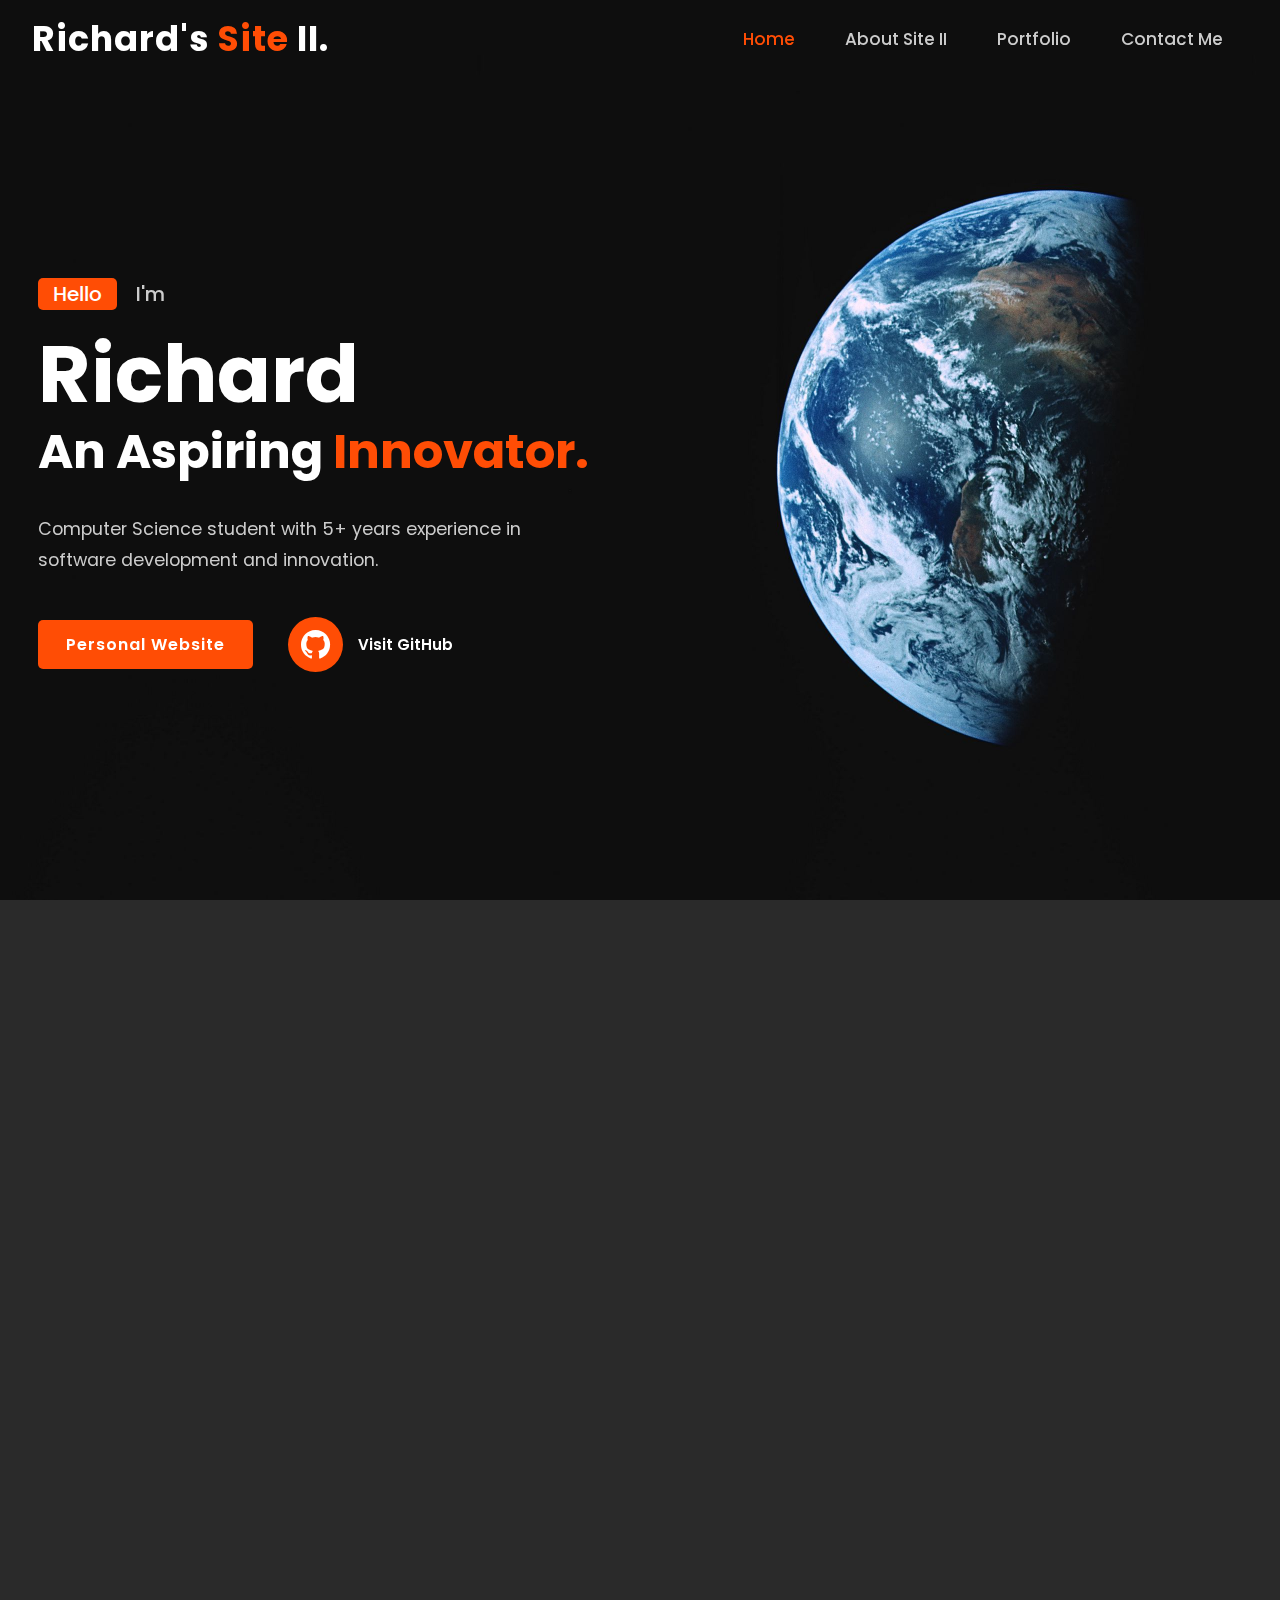
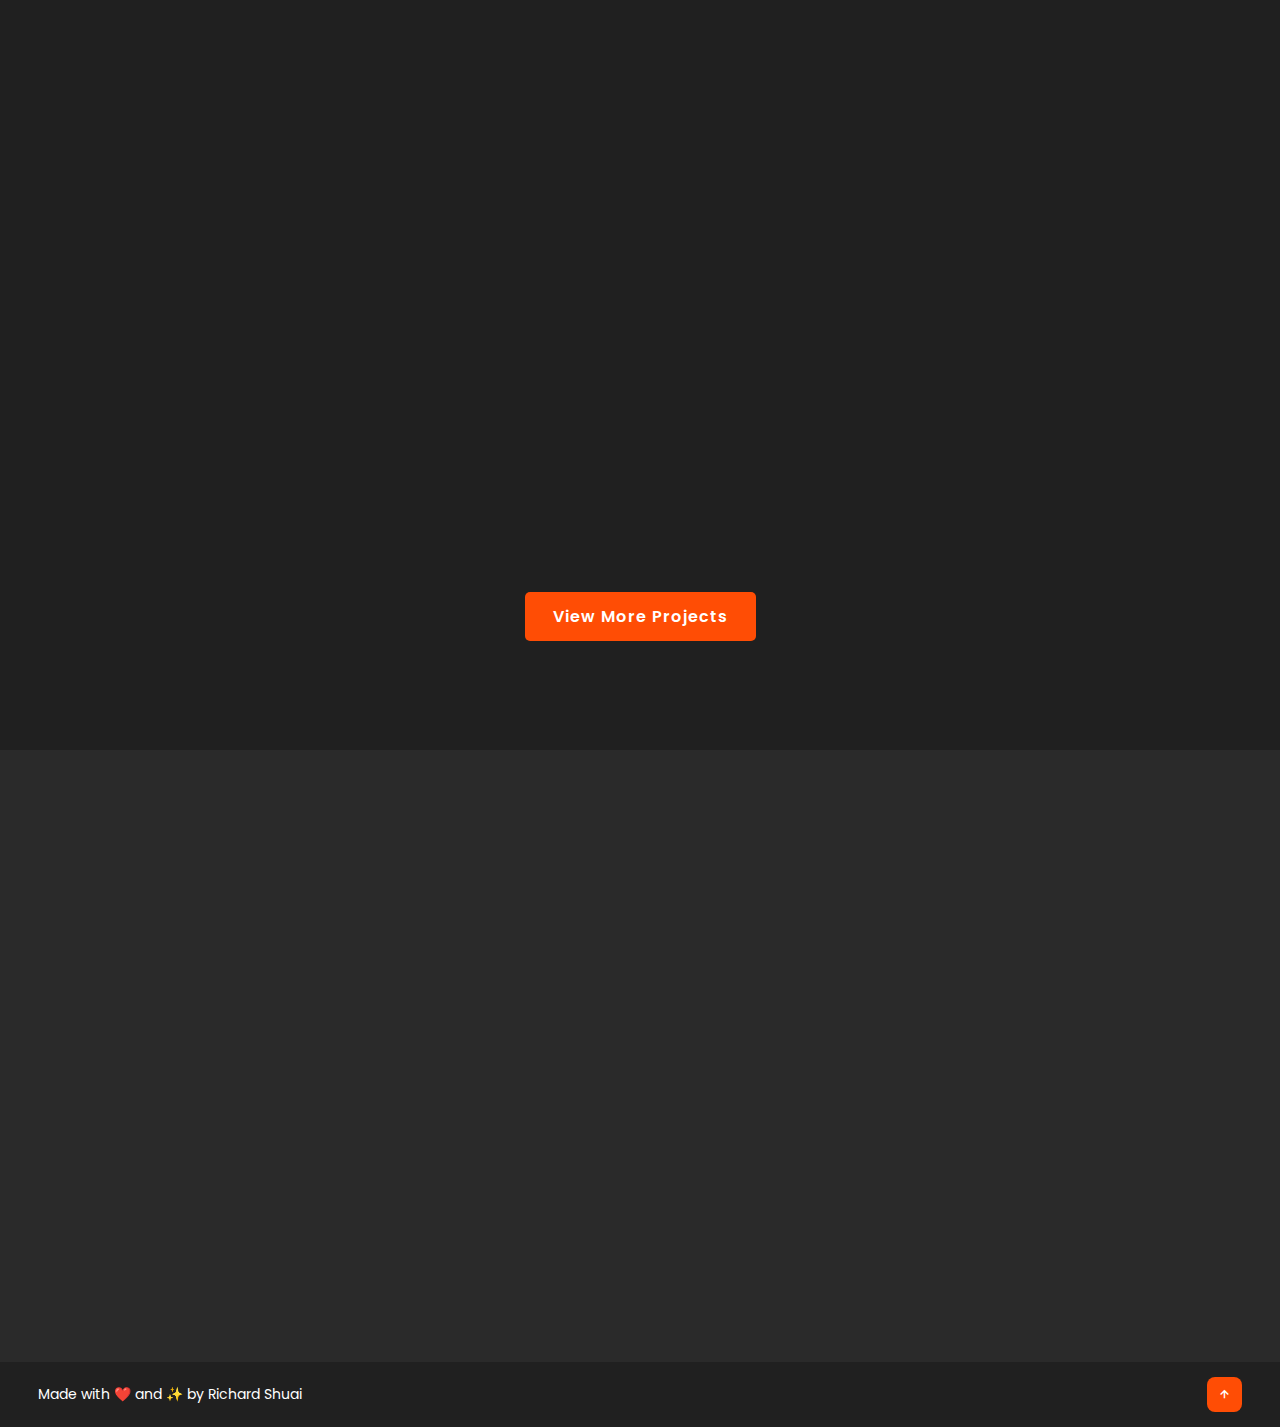
<file: index.html>
<!DOCTYPE html>
<html>
<head>
	<meta charset="utf-8">
	<meta name="viewport" content="width=device-width, initial-scale=1">
	<title>Richard's Site II</title>

	<!-- <chat-bot platform_id="af739873-68c0-446a-bca5-3c2cc55fd15c" user_id="02e532dd-16d0-4e2f-8585-7c83a316a3d7" chatbot_id="c99d55ed-0888-4f09-8a5c-38da6db45d94" src="https://www.chatsimple.ai/?utm_source=widget&utm_medium=referral"></chat-bot><script src="https://chatsimple-widget.s3.us-east-2.amazonaws.com/chat-bot-loader.js" defer></script> -->
	<!---custom css link---->
	<link rel="stylesheet" type="text/css" href="css/style.css">

	<link rel="stylesheet" href="https://unpkg.com/boxicons@latest/css/boxicons.min.css">
	<link rel="stylesheet" href="https://unpkg.com/aos@next/dist/aos.css" />

  <link rel="preconnect" href="https://fonts.googleapis.com">
  <link rel="preconnect" href="https://fonts.gstatic.com" crossorigin>
  <link href="https://fonts.googleapis.com/css2?family=Poppins:wght@300;400;500;600;700;800;900&display=swap" rel="stylesheet">

</head>
<body>

	<!----header design--->
	<header>
		<a href="#" class="logo" data-aos="slide-right">Richard's <span>Site</span> II.</a>

		<ul class="navlist" data-aos="slide-left">
			<li><a href="#home" class="active">Home</a></li>
			<li><a href="#about">About Site II</a></li>
			<!-- <li><a href="#services">Services</a></li> -->
			<li><a href="#portfolio">Portfolio</a></li>
			<li><a href="#contact">Contact Me</a></li>
		</ul>

		<div class="bx bx-menu" id="menu-icon">
			
		</div>
	</header>

	<!----home section design--->
	<section class="home" id="home">
		<div class="home-text">
			<div class="slide">
				<span class="one" data-aos="slide-right">Hello</span>
				<span class="two" data-aos="slide-right">I'm</span>
			</div>
			<h1 data-aos="slide-left">Richard</h1>
			<h3 data-aos="slide-right">An Aspiring <span>Innovator.</span></h3>
			<p data-aos="slide-up">Computer Science student with 5+ years experience in <br> software development and innovation.</p>
			<div class="button" data-aos="slide-up">
				<a href="https://richard-blog.vercel.app/" class="btn">Personal Website</a>
				<a href="https://github.com/ricsign/ricsign.github.io/tree/master/graphics" class="btn2"><span><i class='bx bxl-github'></i></span>Visit GitHub</a>
			</div>
		</div>
	</section>

	<!----about section design--->
	<section class="about" id="about">
		<div class="about-img" data-aos="fade-down">
			<img src="img/about.jpeg">
		</div>

		<div class="about-text">
			<h2 data-aos="fade-up">About <span>Site II</span></h2>
			<h4 data-aos="fade-up">Why Does Site II Exist?</h4>
			<p data-aos="fade-up">
				If you want to know more about me, be sure to check out my personal website.
				So, the question is, if I already have a website, why does Site II exist?
				The purpose of this website is to showcase mini games and graphics and all other projects that
				are not "traditional" coding projects, like a ChatApp. Site II is the place to put these projects.
				So, this website serves as an <b>augmentation</b> to the personal website. <br/><br/>
				In addition, my personal website is made with Next.js, React, Node, and other fancy frameworks. However, Site II uses 
				vanilla HTML, CSS, and JS. It helps me review the fundamentals and get my hands dirty with some CSS/JS tricks that are not deployed in the React site.
			</p>
			<a href="https://richard-blog.vercel.app/" class="btn" data-aos="fade-up">Visit Personal Website</a>
		</div>
	</section>


	<!----portfolio section design--->
	<section class="portfolio" id="portfolio">
		<div class="main-text">
			<p data-aos="zoom-out">Portfolio</p>
			<h2 data-aos="zoom-out"><span>Graphics</span> &  <span>Mini Games</span> Projects</h2>
		</div>

		<div class="portfolio-content">
			<div class="row" data-aos="zoom-in">
				<img src="img/portfolio1.png">
				<div class="layer">
					<h5>4096!</h5>
					<p>A recreation of the classic game 2048, but with more functionalities. Try to get the tile valued 4096.</p>
					<a target="_blank" href="https://ricsign.github.io/graphics/4096!/"><i class='bx bx-link-external' ></i></a>
				</div>
			</div>

			<div class="row" data-aos="zoom-in">
				<img src="img/portfolio2.png">
				<div class="layer">
					<h5>Don't Jaywalk!</h5>
					<p>Avoiding cars on the street by keyboard. Also tells you never jaywalk on the street 👀</p>
					<a target="_blank" href="https://ricsign.github.io/graphics/DON'T%20JAYWALK!/"><i class='bx bx-link-external' ></i></a>
				</div>
			</div>

			<div class="row" data-aos="zoom-in">
				<img src="img/portfolio6.png">
				<div class="layer">
					<h5>From Collision To Pi</h5>
					<p>A simulation that draws the relation between elastic collision and the constant pi. <a href="https://drive.google.com/file/d/1fYK2OIMSQTaIoFTuipV0Y7EJIrGsO51H/view?usp=sharing">Read the explanation here.</a></p>
					<a target="_blank" href="https://ricsign.github.io/graphics/FromCollisionToPi/"><i class='bx bx-link-external' ></i></a>
				</div>
			</div>

			<div class="row" data-aos="zoom-in">
				<img src="img/portfolio3.png">
				<div class="layer">
					<h5>Flappy Bird</h5>
					<p>A recreation of the classic Flappy Bird. You can play on both mobile and desktop.</p>
					<a target="_blank" href="https://ricsign.github.io/graphics/FlappyBird/"><i class='bx bx-link-external' ></i></a>
				</div>
			</div>

			<div class="row" data-aos="zoom-in">
				<img src="img/portfolio13.png">
				<div class="layer">
					<h5>Sorting Visualizer</h5>
					<p>A sorting visualizer that visualizes the sorting algorithms. Use this to learn sorting algorithms!</p>
					<a target="_blank" href="https://ricsign.github.io/graphics/sorting-simulator/"><i class='bx bx-link-external' ></i></a>
				</div>
			</div>

			<div class="row" data-aos="zoom-in">
				<img src="img/portfolio4.png">
				<div class="layer">
					<h5>Memory Game I</h5>
					<p>The first version of memory game in JQuery. Find the pairs with the same numbers.</p>
					<a target="_blank" href="https://ricsign.github.io/graphics/memory_game/"><i class='bx bx-link-external' ></i></a>
				</div>
			</div>

			<div class="row" data-aos="zoom-in">
				<img src="img/portfolio5.png">
				<div class="layer">
					<h5>Memory Game II: Canada</h5>
					<p>The Canadian version of memory game in P5. It also has a timer and a counter too!</p>
					<a target="_blank" href="https://ricsign.github.io/graphics/memory_game_canada/"><i class='bx bx-link-external'></i></a>
				</div>
			</div>

			<div class="row" data-aos="zoom-in">
				<img src="img/portfolio7.png">
				<div class="layer">
					<h5>Bouncing Balls Animation</h5>
					<p>A simulation uses physics to create the bouncing balls animation by a click of a mouse.</p>
					<a target="_blank" href="https://ricsign.github.io/graphics/FromCollisionToPi/"><i class='bx bx-link-external' ></i></a>
				</div>
			</div>

			<div class="row" data-aos="zoom-in">
				<img src="img/portfolio8.png">
				<div class="layer">
					<h5>Firework Simulator</h5>
					<p>A simulation uses physics to create the firework animation by a click of a mouse.</p>
					<a target="_blank" href="https://ricsign.github.io/graphics/firework/"><i class='bx bx-link-external' ></i></a>
				</div>
			</div>

			<div class="row" data-aos="zoom-in">
				<img src="img/portfolio9.jpeg">
				<div class="layer">
					<h5>Cell Growth Animation</h5>
					<p>Utilizing the cell growth algorithm that demostrates how cells grow in a culture.</p>
					<a target="_blank" href="https://ricsign.github.io/graphics/demos/object%20demo/"><i class='bx bx-link-external' ></i></a>
				</div>
			</div>

			<div class="row" data-aos="zoom-in">
				<img src="img/portfolio10.png">
				<div class="layer">
					<h5>Traffic Light</h5>
					<p>A simple traffic light animation in P5.js to simulate real-life traffic light.</p>
					<a target="_blank" href="https://ricsign.github.io/graphics/demos/traffic%20light/"><i class='bx bx-link-external' ></i></a>
				</div>
			</div>

			<div class="row" data-aos="zoom-in">
				<img src="img/portfolio11.png">
				<div class="layer">
					<h5>Tic Tac Toe Min-max AI</h5>
					<p>A Tic Tac Toe AI that uses the min-max algorithm that tries to defeat the player.</p>
					<a target="_blank" href="https://github.com/ricsign/pyalgo/blob/master/algo_test/tic_tac_toe.py"><i class='bx bx-link-external' ></i></a>
				</div>
			</div>

			<div class="row" data-aos="zoom-in">
				<img src="img/portfolio12.png">
				<div class="layer">
					<h5>Mine Sweeper</h5>
					<p>A terminal Mine Sweeper game that simulates the retro Mine Sweeper game.</p>
					<a target="_blank" href="https://github.com/ricsign/pyalgo/blob/master/algo_test/Mine_Swiper.py"><i class='bx bx-link-external' ></i></a>
				</div>
			</div>
		</div>
		<div style="text-align: center; margin-top: 5rem">
			<a href="https://richard-blog.vercel.app/#projects" class="btn" data-aos="slide-down">View More Projects</a>
		</div>
		
	</section>

	<!----contact section design--->
	<section class="contact" id="contact">
		<div class="contact-text">
			<h2 data-aos="fade-right">Contact <span>Me</span></h2>
			<h4 data-aos="fade-right">I will be happy to read your message.</h4>

			<div class="contact-icons" data-aos="fade-right">
				<a target="_blank" href="https://github.com/ricsign"><i class='bx bxl-github'></i></a>
				<a target="_blank" href="mailto:richardshuai03@gmail.com"><i class='bx bx-envelope'></i></a>
				<a target="_blank" href="https://www.linkedin.com/in/richardshuai/"><i class='bx bxl-linkedin'></i></a>
				<a target="_blank" href="https://richard-blog.vercel.app/"><i class='bx bx-user-pin' ></i></a>
			</div>
		</div>

		<div class="contact-form">
			<form action="">
				<input type="name" placeholder="Your Name" required data-aos="fade-left">
				<input type="email" placeholder="Your Email Address" required data-aos="fade-left">
				<textarea name="" id="" cols="35" rows="12" placeholder="Type your message :)" required data-aos="fade-left"></textarea>
				<input type="submit" value="Send Message" class="submit" required disabled data-aos="zoom-out">
			</form>
		</div>
	</section>

	<!----end section design--->
	<section class="end">
		<div class="last-text">
			<p>Made with   ❤️   and   ✨   by Richard Shuai</p>
		</div>

		<div class="top">
			<a href="#home"><i class='bx bx-up-arrow-alt' ></i></a>
		</div>
	</section>

	<!---custom js link--->
	<script src="https://unpkg.com/aos@next/dist/aos.js"></script>
	<script type="text/javascript" src="js/script.js"></script>

</body>
</html>
</file>
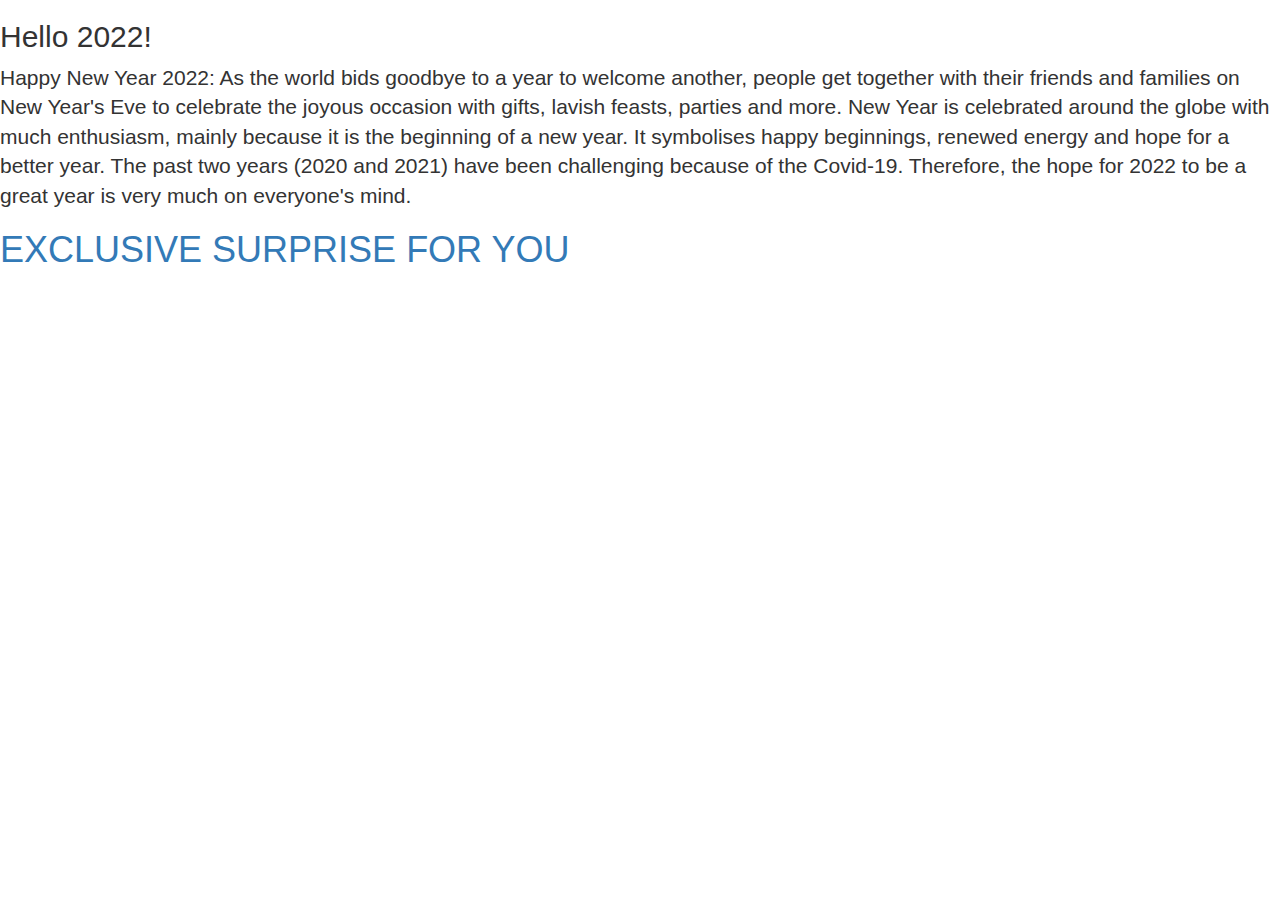
<file: 2022/index.html>
<!DOCTYPE html>
<html lang="en">
<head>
    <meta charset="UTF-8">
    <meta http-equiv="X-UA-Compatible" content="IE=edge">
    <meta name="viewport" content="width=device-width, initial-scale=1.0">
    <link rel="stylesheet" href="https://maxcdn.bootstrapcdn.com/bootstrap/3.4.1/css/bootstrap.min.css">
    <title>2022!</title>
</head>
<body>
    <h2>Hello 2022!</h2>
    <p class="lead">Happy New Year 2022: As the world bids goodbye to a year to welcome another, people get together with their friends and families on New Year's Eve to celebrate the joyous occasion with gifts, lavish feasts, parties and more. New Year is celebrated around the globe with much enthusiasm, mainly because it is the beginning of a new year. It symbolises happy beginnings, renewed energy and hope for a better year. The past two years (2020 and 2021) have been challenging because of the Covid-19. Therefore, the hope for 2022 to be a great year is very much on everyone's mind.</p>
    <h1><a href="https://youtu.be/a3Z7zEc7AXQ">EXCLUSIVE SURPRISE FOR YOU</a></h1>
</body>
</html>
</file>
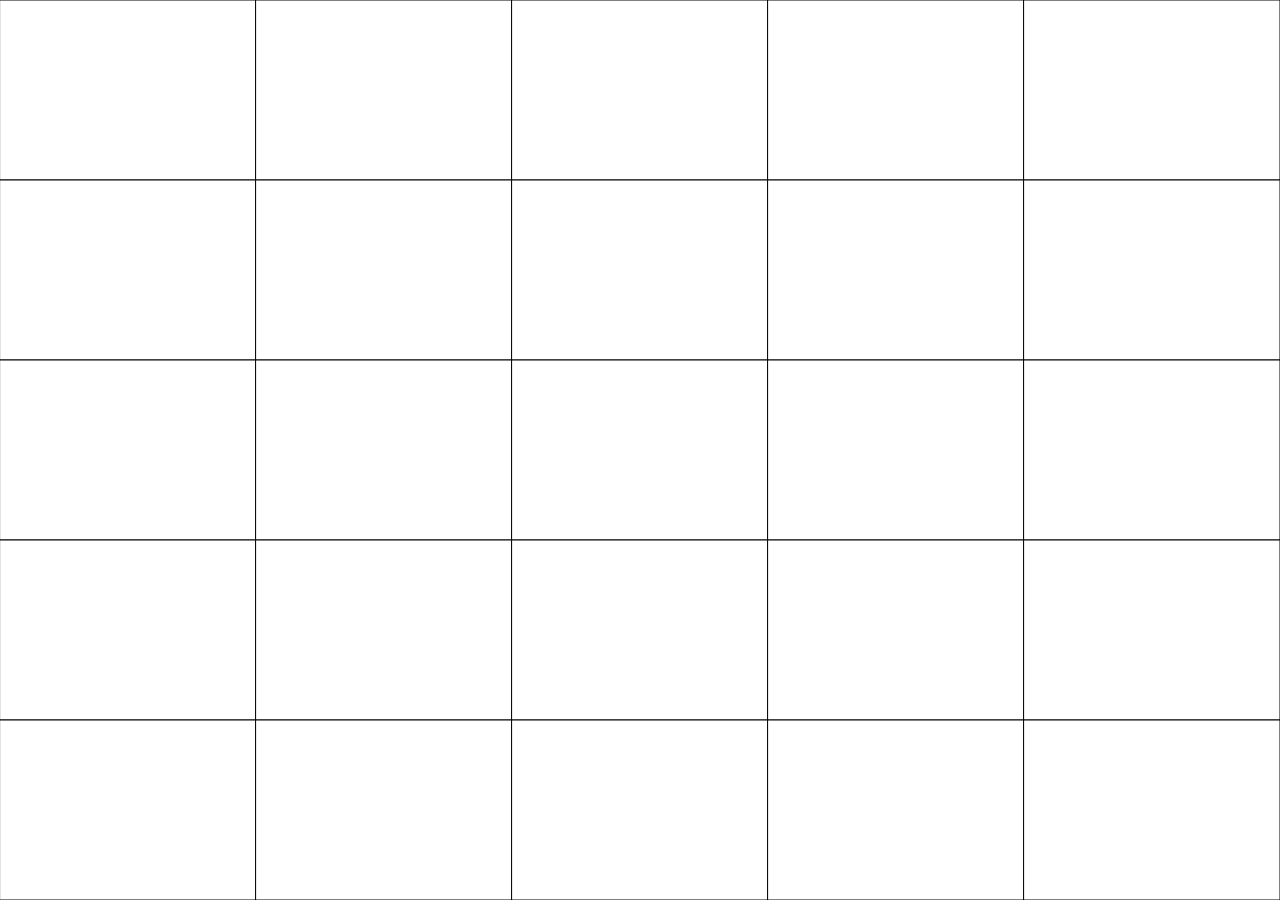
<file: 2d array project/index.html>
<!DOCTYPE html>
<html>
  <head>
    <meta name="viewport" width=device-width, initial-scale=1.0, maximum-scale=1.0, user-scalable=0>
    <link rel="stylesheet" href="css/fullscreenp5.css">

    <!-- Linking to the main p5.js library, which allows your code to use all of the p5 functions that we have learned. Using this version while developing your code allows p5 to provide more Friendly Error Messages when you mess something up...-->
    <script src="js/p5.js"></script>

    <!-- Once your project is working completely, you can comment out the link to p5.js above, and instead link to this minified version. The minified version takes less space, and turns off Friendly Error Messages. This increases the speed of your program quite dramatically in some cases. -->
    <!-- <script src="js/p5.min.js"></script> -->
    
    <!-- If you are going to use sound in your project, uncomment the line below this... -->
    <!-- <script src="js/p5.sound.min.js"></script> -->

    <!-- If you are going to use the collision detection library in your project, uncomment the line below this... -->
    <!-- <script src="js/p5.collide2d.min.js"></script> -->
  
    <!-- Link to the JS file you are writing your program in. If you are writing a very large project, you can split these up into multiple files and link to all of them here. -->
    <script src="sketch.js"></script>
  
  </head>
  <body>
  </body>
</html>
</file>
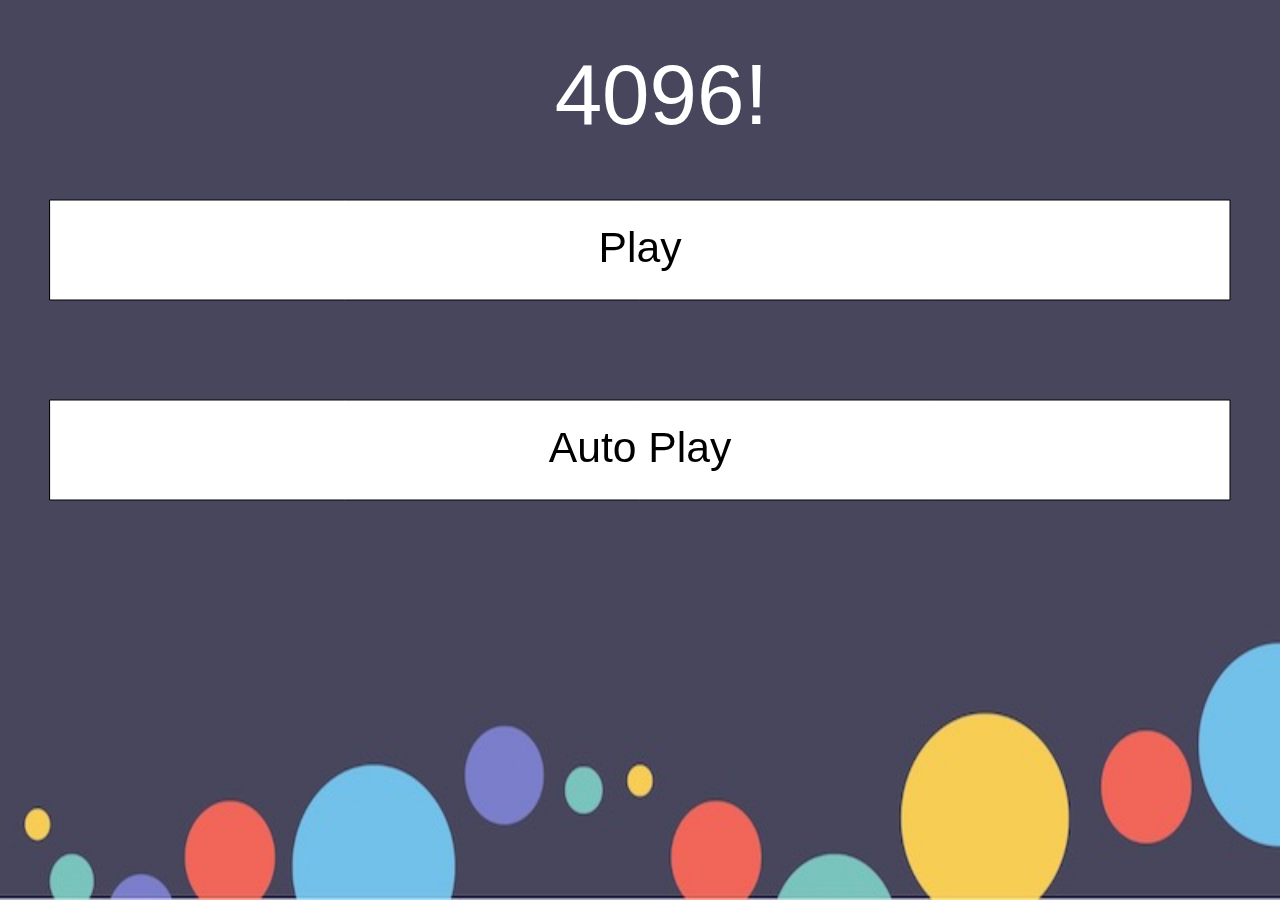
<file: 4096!/index.html>
<!DOCTYPE html>
<html>
  <head>
    <meta name="viewport" width=device-width, initial-scale=1.0, maximum-scale=1.0, user-scalable=0>
    <link rel="stylesheet" href="css/fullscreenp5.css">

    <!-- Linking to the main p5.js library, which allows your code to use all of the p5 functions that we have learned. Using this version while developing your code allows p5 to provide more Friendly Error Messages when you mess something up...-->
    <script src="js/p5.js"></script>

    <!-- Once your project is working completely, you can comment out the link to p5.js above, and instead link to this minified version. The minified version takes less space, and turns off Friendly Error Messages. This increases the speed of your program quite dramatically in some cases. -->
    <!-- <script src="js/p5.min.js"></script> -->
    
    <!-- If you are going to use sound in your project, uncomment the line below this... -->
    <script src="js/p5.sound.min.js"></script>

    <!-- If you are going to use the collision detection library in your project, uncomment the line below this... -->
    <!-- <script src="js/p5.collide2d.min.js"></script> -->
  
    <!-- Link to the JS file you are writing your program in. If you are writing a very large project, you can split these up into multiple files and link to all of them here. -->
    <script src="sketch.min.js"></script>
  
  </head>
  <body>
  </body>
</html>
</file>
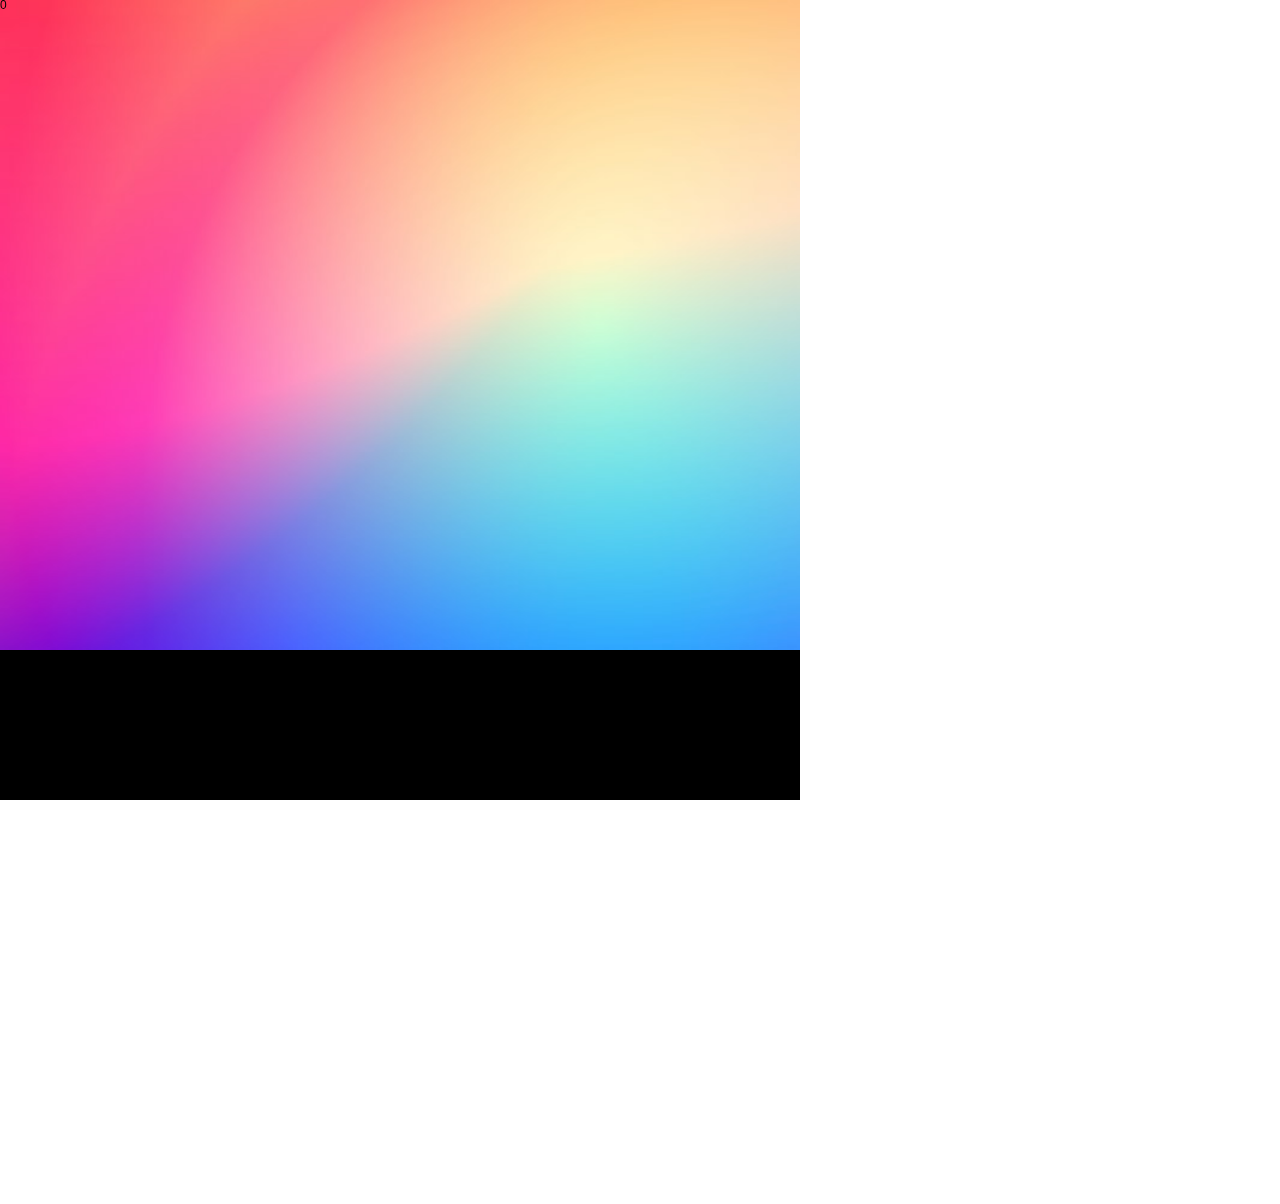
<file: FromCollisionToPi/index.html>
<!DOCTYPE html>
<html>
  <head>
    <meta name="viewport" width=device-width, initial-scale=1.0, maximum-scale=1.0, user-scalable=0>
    <link rel="stylesheet" href="css/fullscreenp5.css">
    <!-- <link href="https://cdn.jsdelivr.net/npm/bootstrap@5.1.1/dist/css/bootstrap.min.css" rel="stylesheet" integrity="sha384-F3w7mX95PdgyTmZZMECAngseQB83DfGTowi0iMjiWaeVhAn4FJkqJByhZMI3AhiU" crossorigin="anonymous"> -->

    <!-- Linking to the main p5.js library, which allows your code to use all of the p5 functions that we have learned. Using this version while developing your code allows p5 to provide more Friendly Error Messages when you mess something up...-->
    <script src="js/p5.js"></script>

    <!-- Once your project is working completely, you can comment out the link to p5.js above, and instead link to this minified version. The minified version takes less space, and turns off Friendly Error Messages. This increases the speed of your program quite dramatically in some cases. -->
    <!-- <script src="js/p5.min.js"></script> -->
    
    <!-- If you are going to use sound in your project, uncomment the line below this... -->
    <!-- <script src="js/p5.sound.min.js"></script> -->

    <!-- If you are going to use the collision detection library in your project, uncomment the line below this... -->
    <!-- <script src="js/p5.collide2d.min.js"></script> -->
  
    <!-- Link to the JS file you are writing your program in. If you are writing a very large project, you can split these up into multiple files and link to all of them here. -->

    <script src="js/p5.sound.js"></script>
    <script src="sketch.js"></script>
    
    <!-- <script src="https://cdn.jsdelivr.net/npm/bootstrap@5.1.1/dist/js/bootstrap.bundle.min.js" integrity="sha384-/bQdsTh/da6pkI1MST/rWKFNjaCP5gBSY4sEBT38Q/9RBh9AH40zEOg7Hlq2THRZ" crossorigin="anonymous"></script> -->
  
  </head>
  <body>
  </body>
</html>
</file>
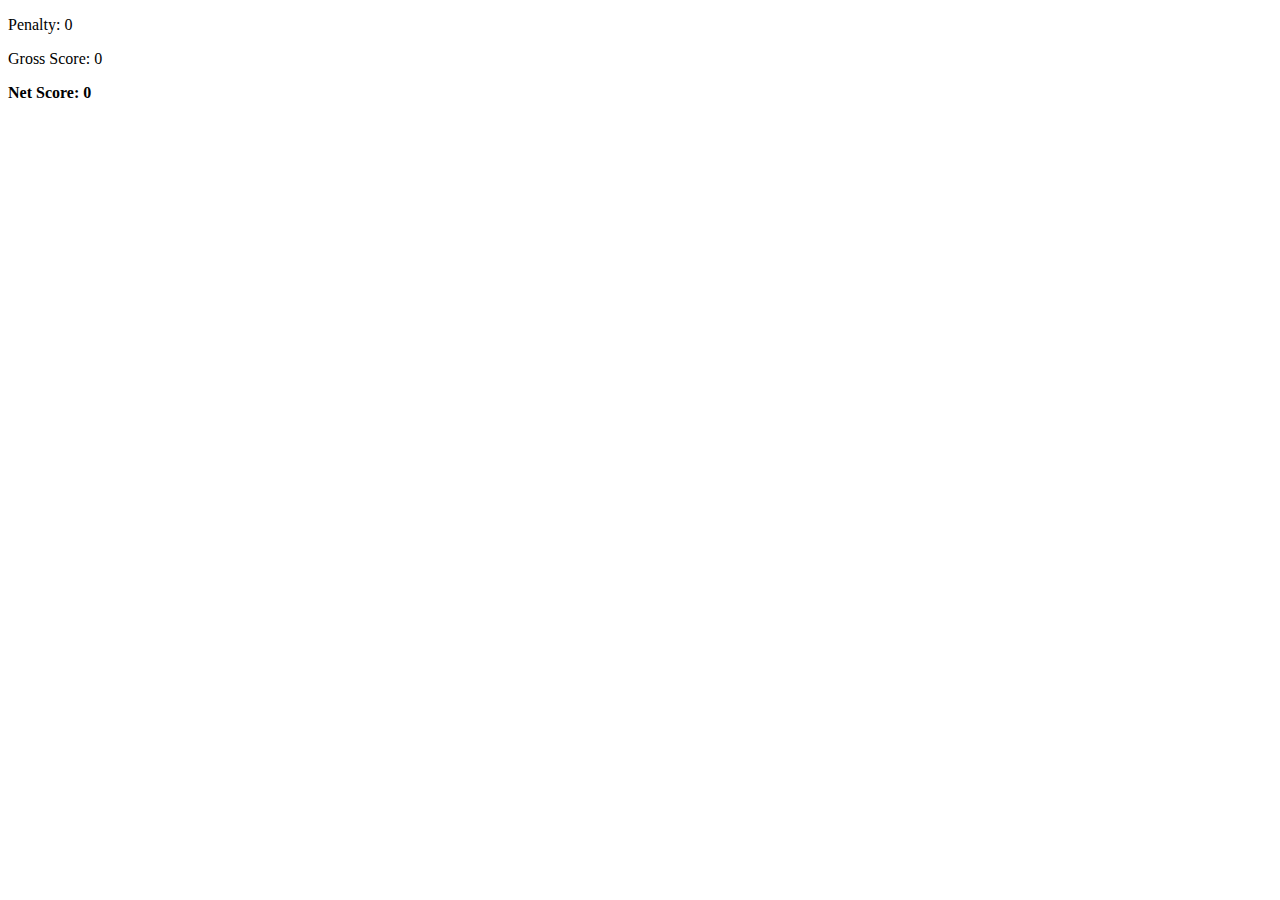
<file: memory_game/index.html>
<!DOCTYPE html>
<html lang="en">
<head>
    <meta charset="UTF-8">
    <meta http-equiv="X-UA-Compatible" content="IE=edge">
    <meta name="viewport" content="width=device-width, initial-scale=1.0">
    <title>Memory Game</title>
    <link rel="stylesheet" href="styles.css">
    <link href="https://cdn.jsdelivr.net/npm/bootstrap@5.1.3/dist/css/bootstrap.min.css" rel="stylesheet" integrity="sha384-1BmE4kWBq78iYhFldvKuhfTAU6auU8tT94WrHftjDbrCEXSU1oBoqyl2QvZ6jIW3" crossorigin="anonymous">
</head>
<body>
   <div id="main" class="container-fluid">
       <div id="cards" class="row"></div>
       <div id="menu" class="row m-auto lead">
           <p>Penalty: <span id="click">0</span></p>
           <p>Gross Score: <span id="g-score">0</span></p>
           <p><strong>Net Score: <span id="n-score">0</span></strong></p>
        </div>
       
   </div> 
</body>
<script src="https://cdn.jsdelivr.net/npm/bootstrap@5.1.3/dist/js/bootstrap.bundle.min.js" integrity="sha384-ka7Sk0Gln4gmtz2MlQnikT1wXgYsOg+OMhuP+IlRH9sENBO0LRn5q+8nbTov4+1p" crossorigin="anonymous"></script>
<script src="https://code.jquery.com/jquery-3.6.0.slim.js" integrity="sha256-HwWONEZrpuoh951cQD1ov2HUK5zA5DwJ1DNUXaM6FsY=" crossorigin="anonymous"></script>
<script src="script.js"></script>
</html>
</file>
<file: css/style.css>
*{
	padding: 0;
	margin: 0;
	box-sizing: border-box;
	font-family: 'Poppins', sans-serif;
	text-decoration: none;
	list-style: none;
	scroll-behavior: smooth;
}
:root{
	--bg-color: #2a2a2a;
	--second-bg-color: #202020;
	--text-color: #fff;
	--second-color: #ccc;
	--main-color: #ff4d05;
	--big-font: 5rem;
	--h2-font: 3rem;
	--p-font: 1.1rem;
}
html,body {
	width: 100vw;
	overflow-x: hidden;
}
body{
	background: var(--bg-color);
	color: var(--text-color);
}
header{
	position: fixed;
	width: 100%;
	top: 0;
	right: 0;
	z-index: 1000;
	display: flex;
	align-items: center;
	justify-content: space-between;
	background: transparent;
	padding: 22px 15%;
	border-bottom: 1px solid transparent;
	transition: all .45s ease;
}
.logo{
	color: var(--text-color);
	font-size: 35px;
	font-weight: 700;
	letter-spacing: 1px;
}
span{
	color: var(--main-color);
}
.navlist{
	display: flex;
}
.navlist a{
	color: var(--second-color);
	font-size: 17px;
	font-weight: 500;
	margin: 0 25px;
	transition: all .45s ease;
}
.navlist a:hover{
	color: var(--main-color);
}
.navlist a.active{
	color: var(--main-color);
}
#menu-icon{
	font-size: 35px;
	color: var(--text-color);
	z-index: 10001;
	cursor: pointer;
	margin-left: 25px;
	display: none;
}

section{
	padding: 160px 15% 120px;
}
.home{
	position: relative;
	height: 100vh;
	width: 100%;
	background-image: url(../img/background2.jpg);
	background-size: 150%;
	background-position: 45% 45%;
	display: flex;
	align-items: center;
	justify-content: flex-start;
}
.slide{
	margin-bottom: 20px;
}
.one{
	display: inline-block;
	margin-right: 15px;
	height: 32px;
	padding: 0 15px;
	line-height: 32px;
	font-size: 20px;
	font-weight: 500;
	border-radius: 5px;
	background: var(--main-color);
	color: var(--text-color);
}
.two{
	display: inline-block;
	color: var(--second-color);
	font-size: 20px;
	font-weight: 500;
}
.home-text h1{
	font-size: var(--big-font);
	font-weight: 700;
	color: var(--text-color);
	line-height: 1.1;
	margin: 0 0 8px;
}
.home-text h3{
	color: var(--text-color);
	margin: 0 0 35px;
	font-size: 3rem;
	font-weight: 700;
	line-height: 1.1;
}
.home-text p{
	color: var(--second-color);
	font-size: var(--p-font);
	line-height: 1.8;
	margin-bottom: 40px;
}
.button{
	display: inline-flex;
	align-items: center;
	justify-content: center;
}
.btn{
	display: inline-block;
	padding: 12px 28px;
	background: var(--main-color);
	border-radius: 5px;
	color: var(--text-color);
	font-size: 1rem;
	letter-spacing: 1px;
	font-weight: 600;
	transition: all .45s ease;
}
.btn:hover{
	transform: scale(0.9);
}
.btn2{
	display: inline-flex;
	align-items: center;
	justify-content: center;
	font-size: 15px;
	font-weight: 600;
	color: var(--text-color);
	margin-left: 35px;
}
.btn2 span i{
	height: 55px;
	width: 55px;
	background: var(--main-color);
	color: var(--text-color);
	display: flex;
	align-items: center;
	justify-content: center;
	font-size: 35px;
	border-radius: 50%;
	margin-right: 15px;
	transition: all .45s ease;
}
.btn2 span i:hover{
	transform: scale(1.1) translateY(5px);
}

header.sticky{
	background: var(--bg-color);
	border-bottom: 1px solid #ffffff1a;
	padding: 12px 15%;
}

.about{
	display: grid;
	grid-template-columns: repeat(2, 1fr);
	align-items: center;
	gap: 1.5rem;
}
.about-img img{
	max-width: 530px;
	height: auto;
	width: 100%;
	border-radius: 8px;
}
.about-text h2{
	font-size: var(--h2-font);
	line-height: 1;
}
.about-text h4{
	font-size: 24px;
	font-weight: 600;
	color: var(--text-color);
	line-height: 1.7;
	margin: 15px 0 30px;
}
.about-text p{
	color: var(--second-color);
	font-size: var(--p-font);
	line-height: 1.8;
	margin-bottom: 4rem;
}

.main-text{
	text-align: center;
}
.main-text p{
	color: var(--second-color);
	font-size: 15px;
	margin-bottom: 15px;
}
.main-text h2{
	font-size: var(--h2-font);
	line-height: 1;
}
.box{
	background: var(--bg-color);
	padding: 35px 45px;
	border-radius: 8px;
	transition: all .45s ease;
}
.s-icons i{
	font-size: 32px;
	margin-bottom: 20px;
}
.box h3{
	font-size: 24px;
	font-weight: 600;
	color: var(--text-color);
	margin-bottom: 15px;
}
.box p{
	color: var(--second-color);
	font-size: 1rem;
	line-height: 1.8;
	margin-bottom: 25px;
}
.read{
	display: inline-block;
	padding: 8px 18px;
	background: #333333;
	color: var(--second-color);
	font-size: 14px;
	font-weight: 500;
	border-radius: 8px;
	transition: all .45s ease;
}
.read:hover{
	letter-spacing: 1px;
	background: #ffffff99;
	color: var(--text-color);
}
.box:hover{
	transform: translateY(-8px);
	cursor: pointer;
}
.portfolio{
	background: var(--second-bg-color);
}
.portfolio-content{
	display: grid;
	grid-template-columns: repeat(auto-fit, minmax(350px, auto));
	align-items: center;
	gap: 2.5rem;
	margin-top: 5rem;
}
.row{
	position: relative;
	overflow: hidden;
	border-radius: 8px;
	cursor: pointer;
}
.row img{
	width: 100%;
	border-radius: 8px;
	display: block;
	transition: transform 0.5s;
}
.layer{
	width: 100%;
	height: 0;
	background: linear-gradient(rgba(0,0,0,0.1), #ff004f);
	position: absolute;
	border-radius: 8px;
	left: 0;
	bottom: 0;
	overflow: hidden;
	display: flex;
	flex-direction: column;
	align-items: center;
	justify-content: center;
	text-align: center;
	padding: 0 40px;
	transition: height 0.5s;
}
.layer h5{
	font-size: 20px;
	font-weight: 600;
	margin-bottom: 15px;
}
.layer p{
	color: var(--second-color);
	font-size: 1rem;
	line-height: 1.8;
}
.layer i{
	color: var(--main-color);
	margin-top: 20px;
	font-size: 20px;
	background: var(--text-color);
	width: 60px;
	height: 60px;
	display: flex;
	align-items: center;
	justify-content: center;
	border-radius: 50%;
}
.row:hover img{
	transform: scale(1.1);
}
.row:hover .layer{
	height: 100%;
}

.contact{
	background: var(--bg-color);
	display: grid;
	grid-template-columns: repeat(2, 1fr);
	align-items: center;
	gap: 2.5rem;
}
.contact-text h4{
	color: var(--text-color);
	margin: 18px 0;
	font-size: 20px;
	font-weight: 600;
}
.contact-text h2{
	font-size: var(--h2-font);
	line-height: 1;
}
.contact-text p{
	color: var(--second-color);
	font-size: var(--p-font);
	line-height: 1.8;
	margin-bottom: 30px;
}
.list{
	margin-bottom: 2.8rem;
}
.list li{
	margin-bottom: 12px;
}
.list li a{
	display: block;
	color: var(--second-color);
	font-size: 14px;
	transition: all .45s ease;
}
.list li a:hover{
	color: var(--text-color);
	transform: translateX(5px);
}
.contact-icons i{
	height: 45px;
	width: 45px;
	background: var(--main-color);
	color: var(--text-color);
	font-size: 22px;
	display: inline-flex;
	align-items: center;
	justify-content: center;
	border-radius: 8px;
	margin-right: 15px;
	transition: all .45s ease;
}
.contact-icons i:hover{
	background: var(--text-color);
	color: var(--main-color);
}

.contact-form form{
	position: relative;
}
.contact-form form input,
form textarea{
	width: 100%;
	padding: 14px;
	background: var(--second-bg-color);
	color: var(--text-color);
	border: none;
	outline: none;
	font-size: 15px;
	border-radius: 8px;
	margin-bottom: 10px;
}
.contact-form textarea{
	resize: none;
	height: 240px;
}
.contact-form .submit{
	display: inline-block;
	font-size: 16px;
	/* background: var(--main-color); */
	background: #6f6f6f;
	color: var(--text-color);
	width: 160px;
	transition: all .45s ease;
}
.contact-form .submit:hover{
	transform: scale(1.1);
	cursor: pointer;
}

.end{
	padding: 20px 15%;
	display: flex;
	flex-wrap: wrap;
	align-items: center;
	justify-content: space-between;
	gap: 2rem;
	background: var(--second-bg-color);
}
.last-text p{
	color: var(--text-color);
	font-size: 14px;
}
.top i{
	padding: 10px;
	border-radius: 8px;
	font-size: 15px;
	color: var(--text-color);
	background: var(--main-color);
}


@media (max-width: 1480px){
	header{
		padding: 12px 2.5%;
		transition: .1s;
	}
	header.sticky{
		padding: 10px 2.5%;
		transition: .1s;;
	}
	section{
		padding: 110px 3% 60px;
	}
	.end{
		padding: 15px 3%;
	}
}

@media (max-width: 1100px){
	:root{
		--big-font: 4rem;
	  --h2-font: 2.5rem;
	  --p-font: 1rem;
	  transition: .1s;
	}
	.home-text h3{
		font-size: 2.5rem;
	}
	.home{
		height: 87vh;
	}
}

@media (max-width: 920px){
	.about{
		grid-template-columns: 1fr;
	}
	.about-img{
		text-align: center;
		order: 2;
	}
	.about-img img{
		width: 100%;
		height: auto;
		max-width: 100%;
	}
	.contact{
		grid-template-columns: 1fr;
	}
}

@media (max-width: 840px){
	#menu-icon{
		display: block;
	}
	.navlist{
		position: absolute;
		top: -1000px;
		right: 0;
		left: 0;
		display: flex;
		flex-direction: column;
		background: var(--bg-color);
		text-align: left;
		transition: all .45s ease;
	}
	.navlist a{
		display: block;
		margin: 17px;
		font-size: 20px;
		transition: all .45s ease;
		color: var(--text-color);
	}
	.navlist a:hover{
		color: var(--main-color);
	}
	.navlist a.active{
		color: var(--text-color);
	}
	.navlist.open{
		top: 100%;
	}
}
</file>
<file: 2d array project/css/fullscreenp5.css>
body, html {
    padding: 0;
    margin: 0;
    height: 100%;
    overflow: hidden;
}
::-webkit-scrollbar {
    display: none;
}
</file>
<file: 4096!/css/fullscreenp5.css>
body, html {
    padding: 0;
    margin: 0;
    height: 100%;
    overflow: hidden;
}
::-webkit-scrollbar {
    display: none;
}
</file>
<file: FromCollisionToPi/css/fullscreenp5.css>
body, html {
    padding: 0;
    margin: 0;
    height: 100%;
    overflow: hidden;
}
::-webkit-scrollbar {
    display: none;
}
</file>
<file: memory_game/styles.css>
.cardd{
    padding: 1em;
    background-color: white;
    border: 1px solid;
    text-align: center;
}

.cardd-text{
    font-size: 20px;
    font-family:'Lucida Sans', 'Lucida Sans Regular', 'Lucida Grande', 'Lucida Sans Unicode', Geneva, Verdana, sans-serif;
}

.invisible{
    visibility: hidden;
}

.discovered{
    background-color: aquamarine;
}
</file>
